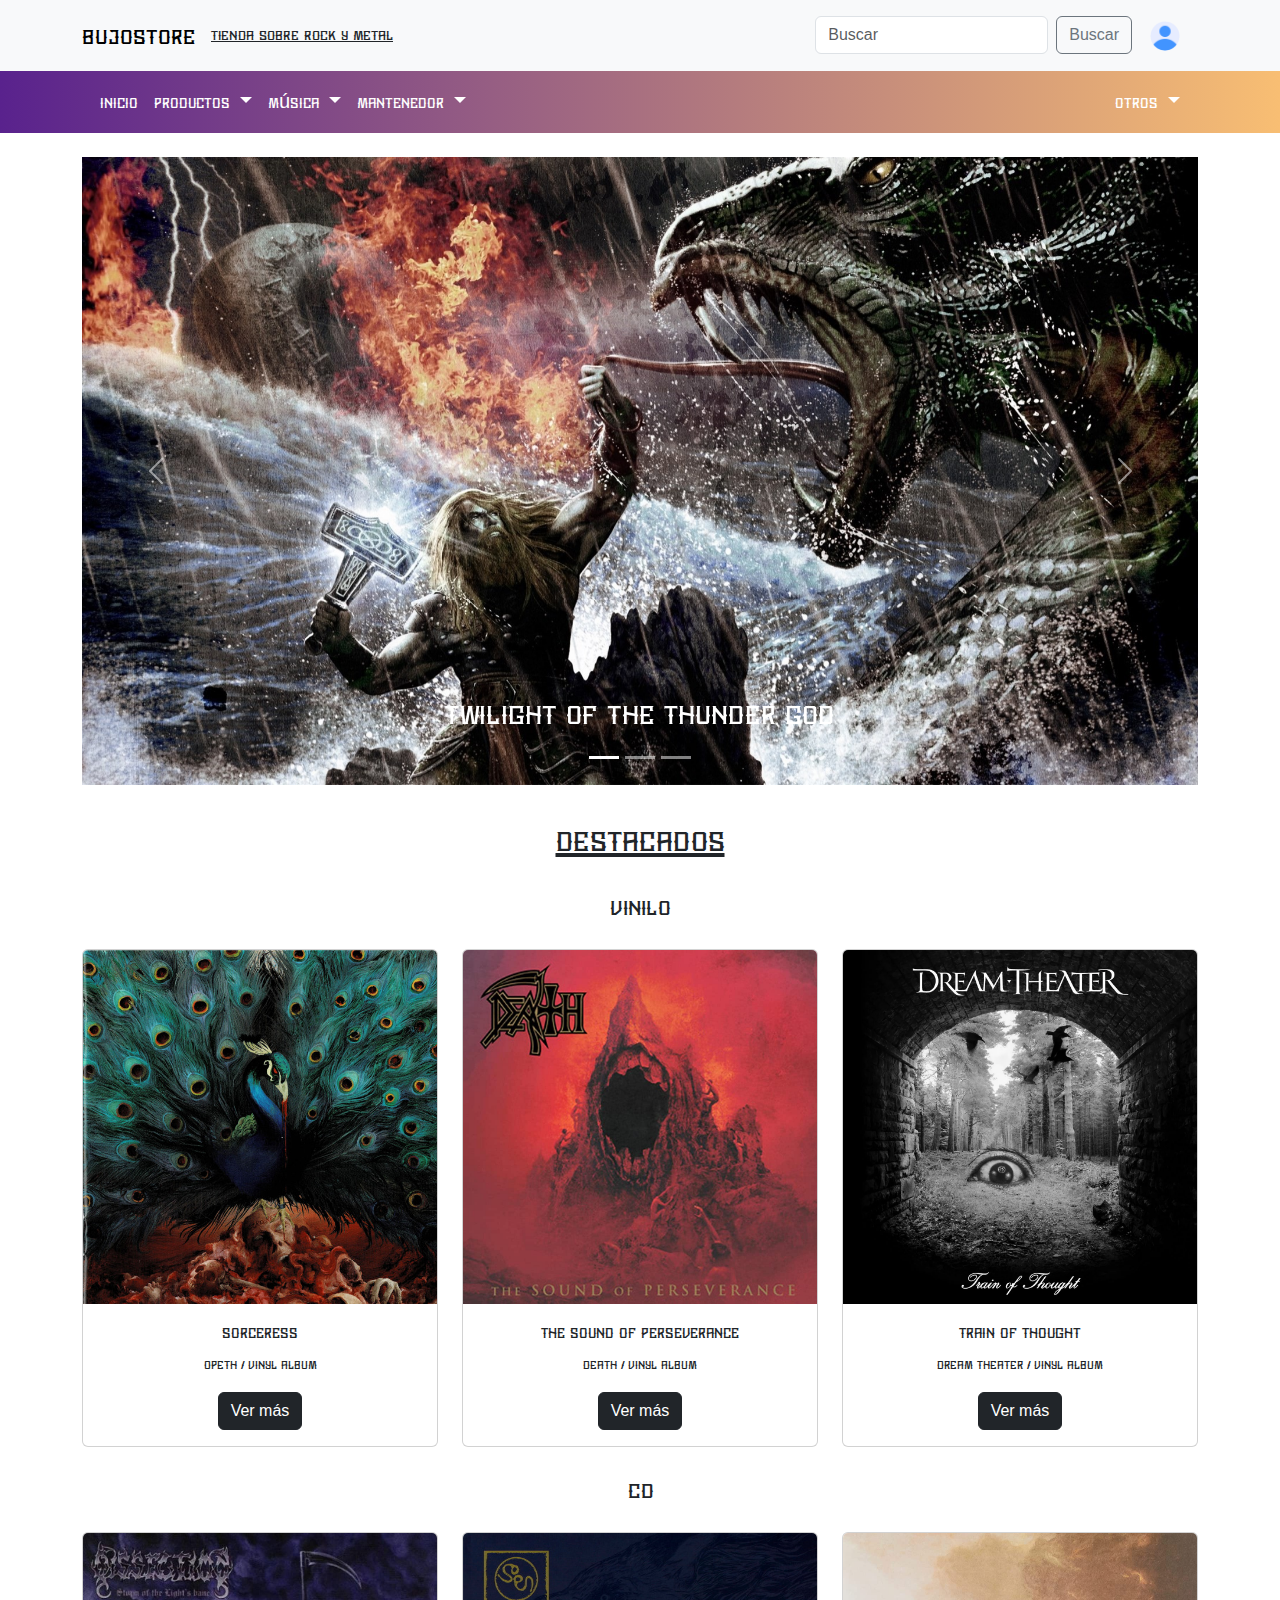
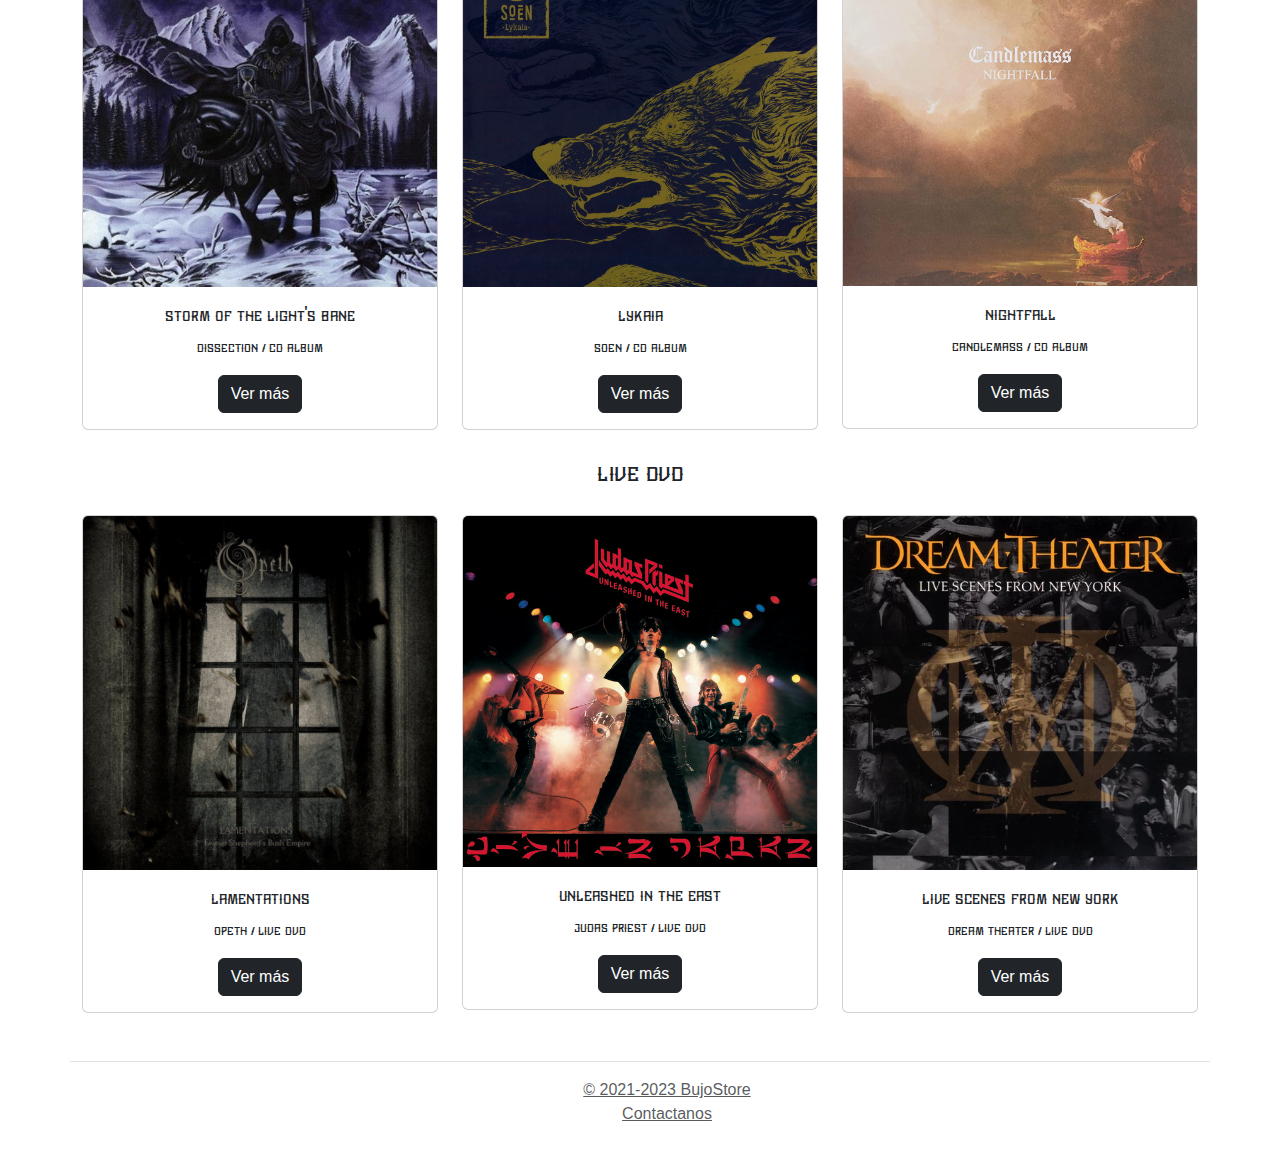
<file: mainpage/index.html>
<!DOCTYPE html>
<html lang="es">

<head>
    <meta charset="UTF-8">
    <meta name="viewport" content="width=device-width, initial-scale=1">
    <title>BujoStore</title>
    <link rel="stylesheet" href="../CSS/resources/bootstrap-5.3.0-alpha3-dist/css/bootstrap.min.css">
    <link rel="stylesheet" href="../CSS/index.css">
</head>

<body>
    <!-- Navbar Superior-->
    <nav class="navbar navbar-expand-lg navbar-light bg-light" style="font-size: 14px;">
        <div class="container">
            <a class="navbar-brand" style="font-size: 30px; font-style: bold;" href="">BujoStore</a>
            <span class="custom-navbar-font underlined ">Tienda sobre Rock y Metal</span>
            <button class="navbar-toggler" type="button" data-bs-toggle="collapse" data-bs-target="#navbarNav"
                aria-controls="navbarNav" aria-expanded="false" aria-label="Toggle navigation">
                <span class="navbar-toggler-icon"></span>
            </button>
            <div class="collapse navbar-collapse" id="navbarNav">
                <ul class="navbar-nav flex-grow-1">
                </ul>
                <form class="d-flex ml-auto">
                    <input class="form-control me-2 custom-button d-inline" type="search" placeholder="Buscar"
                        aria-label="Buscar">
                    <button class="btn btn-outline-secondary custom-button d-inline" type="submit">Buscar</button>
                </form>
                <ul class="navbar-nav">
                    <li class="nav-item">
                        <a class="nav-link" href="#">
                            <img src="../views/images/pfp/user.png" alt="Perfil" class="profile-image d-inline">
                        </a>
                    </li>
                </ul>
            </div>
        </div>
    </nav>
    <!-- Navbar Inferior -->
    <nav class="navbar navbar-expand-lg navbar-dark sticky-top bg-custom">
        <div class="container">
            <button class="navbar-toggler" type="button" data-bs-toggle="collapse" data-bs-target="#navbarNav"
                aria-controls="navbarNav" aria-expanded="false" aria-label="Toggle navigation">
                <span class="navbar-toggler-icon"></span>
            </button>
            <div class="collapse navbar-collapse" id="navbarNav">
                <ul class="navbar-nav navbar-nav-container">
                    <li class="nav-item">
                        <a class="nav-link text-white" href="../mainpage/index.html">Inicio</a>
                    </li>
                    <li class="nav-item dropdown">
                        <a class="nav-link dropdown-toggle text-white" href="#" id="navbarDropdown1" role="button"
                            data-bs-toggle="dropdown" aria-expanded="false">
                            Productos
                        </a>
                        <ul class="custom-button dropdown-menu" aria-labelledby="navbarDropdown1">
                            <li><a class="dropdown-item" href="#">Vestimenta</a></li>
                            <li><a class="dropdown-item" href="#">Posters</a></li>
                            <li><a class="dropdown-item" href="#">Pins</a></li>
                        </ul>
                    </li>
                    <li class="nav-item dropdown">
                        <a class="nav-link dropdown-toggle text-white" href="#" id="navbarDropdown2" role="button"
                            data-bs-toggle="dropdown" aria-expanded="false">
                            Música
                        </a>
                        <ul class="custom-button dropdown-menu" aria-labelledby="navbarDropdown2">
                            <li><a class="dropdown-item" href="#">Vinilos</a></li>
                            <li><a class="dropdown-item" href="#">CD</a></li>
                            <li><a class="dropdown-item" href="#">Banda Sonora Digital</a></li>
                        </ul>
                    </li>
                    <li class="nav-item dropdown">
                        <a class="nav-link dropdown-toggle text-white" href="#" id="navbarDropdown2" role="button"
                            data-bs-toggle="dropdown" aria-expanded="false">
                            Mantenedor
                        </a>
                        <ul class="custom-button dropdown-menu" aria-labelledby="navbarDropdown2">
                            <li><a class="dropdown-item" href="../maintainer/product/createProduct.html">Crear</a></li>
                            <li><a class="dropdown-item" href="../maintainer/product/editProduct.html">Editar</a></li>
                            <li><a class="dropdown-item" href="../maintainer/product/listProduct.html">Listar</a></li>
                        </ul>
                    </li>
                </ul>
                <ul class="navbar-nav ms-auto">
                    <li class="nav-item dropdown">
                        <a class="nav-link dropdown-toggle text-white" href="#" id="navbarDropdown3" role="button"
                            data-bs-toggle="dropdown" aria-expanded="false">
                            Otros
                        </a>
                        <ul class="custom-button dropdown-menu" aria-labelledby="navbarDropdown3">
                            <li><a class="dropdown-item" href="https://github.com/JenAkeru">Contactanos</a></li>
                            <li><a class="dropdown-item" href="https://github.com/JenAkeru">Soporte Técnico </a></li>
                        </ul>
                    </li>
                </ul>
            </div>
        </div>
    </nav>



    <!-- Contenido principal -->
    <div class="mt-4">
        <main class="col-md-auto ms-sm-auto px-md-4">
            <div class="container">
                <div class="row mt-1">
                    <!-- Carousel -->
                    <div id="carouselExampleIndicators" class="carousel slide carousel-container"
                        data-bs-ride="carousel">
                        <div class="carousel-indicators">
                            <button type="button" data-bs-target="#carouselExampleIndicators" data-bs-slide-to="0"
                                class="active" aria-current="true" aria-label="Slide 1"></button>
                            <button type="button" data-bs-target="#carouselExampleIndicators" data-bs-slide-to="1"
                                aria-label="Slide 2"></button>
                            <button type="button" data-bs-target="#carouselExampleIndicators" data-bs-slide-to="2"
                                aria-label="Slide 3"></button>
                        </div>
                        <div class="carousel-inner">
                            <div class="carousel-item active">
                                <img src="../views/images/carousel/512395.png" class="d-block w-100" alt="...">
                            </div>
                            <div class="carousel-caption d-none d-md-block">
                                <a href="https://github.com/JenAkeru" class="link-no-style">
                                    <h5>Twilight of the Thunder God</h5>
                                </a>
                            </div>
                            <div class="carousel-item">
                                <img src="../views/images/carousel/c2SFkFiPORC_CD3157321.png" class="d-block w-100"
                                    alt="...">
                                <div class="carousel-caption d-none d-md-block">
                                    <a href="https://github.com/JenAkeru" class="link-no-style">
                                        <h5>Dethroned & Uncrowned</h5>
                                    </a>
                                </div>
                            </div>
                            <div class="carousel-item">
                                <img src="../views/images/carousel/714079.png" class="d-block w-100" alt="...">
                                <div class="carousel-caption d-none d-md-block">
                                    <a href="https://github.com/JenAkeru" class="link-no-style">
                                        <h5>Koloss</h5>
                                    </a>
                                </div>
                            </div>
                        </div>
                        <button class="carousel-control-prev" type="button" data-bs-target="#carouselExampleIndicators"
                            data-bs-slide="prev">
                            <span class="carousel-control-prev-icon" aria-hidden="true"></span>
                            <span class="visually-hidden">Previous</span>
                        </button>
                        <button class="carousel-control-next" type="button" data-bs-target="#carouselExampleIndicators"
                            data-bs-slide="next">
                            <span class="carousel-control-next-icon" aria-hidden="true"></span>
                            <span class="visually-hidden">Next</span>
                        </button>
                    </div>
                    <!-- Cards -->
                    <div class="col text-center">
                        <h2 class="underlined">Destacados</h2>
                        <h3>Vinilo</h3>
                        <div class="row">
                            <div class="col-lg-4 mb-4">
                                <div class="card">
                                    <img src="../views/images/productos/R-8982774-1580241357-9509.png"
                                        class="card-img-top" alt="Producto 1">
                                    <div class="card-body">
                                        <h5 class="card-title custom-font">Sorceress</h5>
                                        <p class="card-text custom-font">Opeth / Vinyl Album</p>
                                        <button class="btn btn-dark custom-button">Ver más</button>
                                    </div>
                                </div>
                            </div>
                            <div class="col-lg-4 mb-4">
                                <div class="card">
                                    <img src="../views/images/productos/711DDN4x3UL._UF1000,1000_QL80_.jpg"
                                        class="card-img-top" alt="Producto 2">
                                    <div class="card-body">
                                        <h5 class="card-title custom-font">The Sound of Perseverance</h5>
                                        <p class="card-text custom-font">Death / Vinyl Album</p>
                                        <button class="btn btn-dark custom-button">Ver más</button>
                                    </div>
                                </div>
                            </div>
                            <div class="col-lg-4 mb-4">
                                <div class="card">
                                    <img src="../views/images/productos/81OlHreGYZL._SL1200_.png" class="card-img-top"
                                        alt="Producto 3">
                                    <div class="card-body">
                                        <h5 class="card-title custom-font">Train of Thought</h5>
                                        <p class="card-text custom-font">Dream Theater / Vinyl album</p>
                                        <button class="btn btn-dark custom-button">Ver más</button>
                                    </div>
                                </div>
                            </div>
                            <div class="col text-center">
                                <h3>CD</h3>
                                <div class="row">
                                    <div class="col-lg-4 mb-4">
                                        <div class="card">
                                            <img src="../views/images/productos/dissection.png" class="card-img-top"
                                                alt="Producto 4">
                                            <div class="card-body">
                                                <h5 class="card-title custom-font">Storm of the Light's Bane</h5>
                                                <p class="card-text custom-font">Dissection / CD Album</p>
                                                <button class="btn btn-dark custom-button">Ver más</button>
                                            </div>
                                        </div>
                                    </div>
                                    <div class="col-lg-4 mb-4">
                                        <div class="card">
                                            <img src="../views/images/productos/lykaia.png" class="card-img-top"
                                                alt="Producto 5">
                                            <div class="card-body">
                                                <h5 class="card-title custom-font">Lykaia</h5>
                                                <p class="card-text custom-font">Soen / CD Album</p>
                                                <button class="btn btn-dark custom-button">Ver más</button>
                                            </div>
                                        </div>
                                    </div>
                                    <div class="col-lg-4 mb-4">
                                        <div class="card">
                                            <img src="../views/images/productos/nightfall.png" class="card-img-top"
                                                alt="Producto 6">
                                            <div class="card-body">
                                                <h5 class="card-title custom-font">Nightfall</h5>
                                                <p class="card-text custom-font">Candlemass / CD Album</p>
                                                <button class="btn btn-dark custom-button">Ver más</button>
                                            </div>
                                        </div>
                                    </div>
                                    <div class="col text-center">
                                        <h3>LIVE DVD</h3>
                                        <div class="row">
                                            <div class="col-lg-4 mb-4">
                                                <div class="card">
                                                    <img src="../views/images/productos/lamentations.png"
                                                        class="card-img-top" alt="Producto 7">
                                                    <div class="card-body">
                                                        <h5 class="card-title custom-font">Lamentations</h5>
                                                        <p class="card-text custom-font">Opeth / Live DVD</p>
                                                        <button class="btn btn-dark custom-button">Ver más</button>
                                                    </div>
                                                </div>
                                            </div>
                                            <div class="col-lg-4 mb-4">
                                                <div class="card">
                                                    <img src="../views/images/productos/unleashed.png"
                                                        class="card-img-top" alt="Producto 8">
                                                    <div class="card-body">
                                                        <h5 class="card-title custom-font">Unleashed in the East</h5>
                                                        <p class="card-text custom-font">Judas Priest / Live DVD</p>
                                                        <button class="btn btn-dark custom-button">Ver más</button>
                                                    </div>
                                                </div>
                                            </div>
                                            <div class="col-lg-4 mb-4">
                                                <div class="card">
                                                    <img src="../views/images/productos/dt.png" class="card-img-top"
                                                        alt="Producto 9">
                                                    <div class="card-body">
                                                        <h5 class="card-title custom-font">Live Scenes from New York
                                                        </h5>
                                                        <p class="card-text custom-font">Dream Theater / Live DVD</p>
                                                        <button class="btn btn-dark custom-button">Ver más</button>
                                                    </div>
                                                </div>

                                            </div>
                                        </div>
                                    </div>
                                    <!-- Footer -->
                                    <footer
                                        class="d-flex flex-wrap justify-content-between align-items-center py-3 my-4 border-top">
                                        <div class="col-md-4 d-flex align-items-center custom-footer-font">
                                            <a href="/" class="mb-3 me-4 mb-md-0 text-muted text-decoration-none lh-1">
                                                <svg class="bi" width="30" height="24">
                                                    <use xlink:href="#bootstrap"></use>
                                                </svg>
                                            </a>
                                            <div class="flex-grow-1">
                                                <a class="mb-3 mb-md-0 text-muted">© 2021-2023 BujoStore</a>
                                                <nav>
                                                    <nav>
                                                    </nav>
                                                </nav>
                                                <a href="https://github.com/JenAkeru"
                                                    class="text-muted ms-auto">Contactanos</a>
                                            </div>
                                        </div>
                                    </footer>
        </main>
    </div>
    </div>
    </div>
    </div>


    <script src="https://cdnjs.cloudflare.com/ajax/libs/bootstrap/5.0.1/js/bootstrap.bundle.min.js"></script>
</body>

</html>
</file>
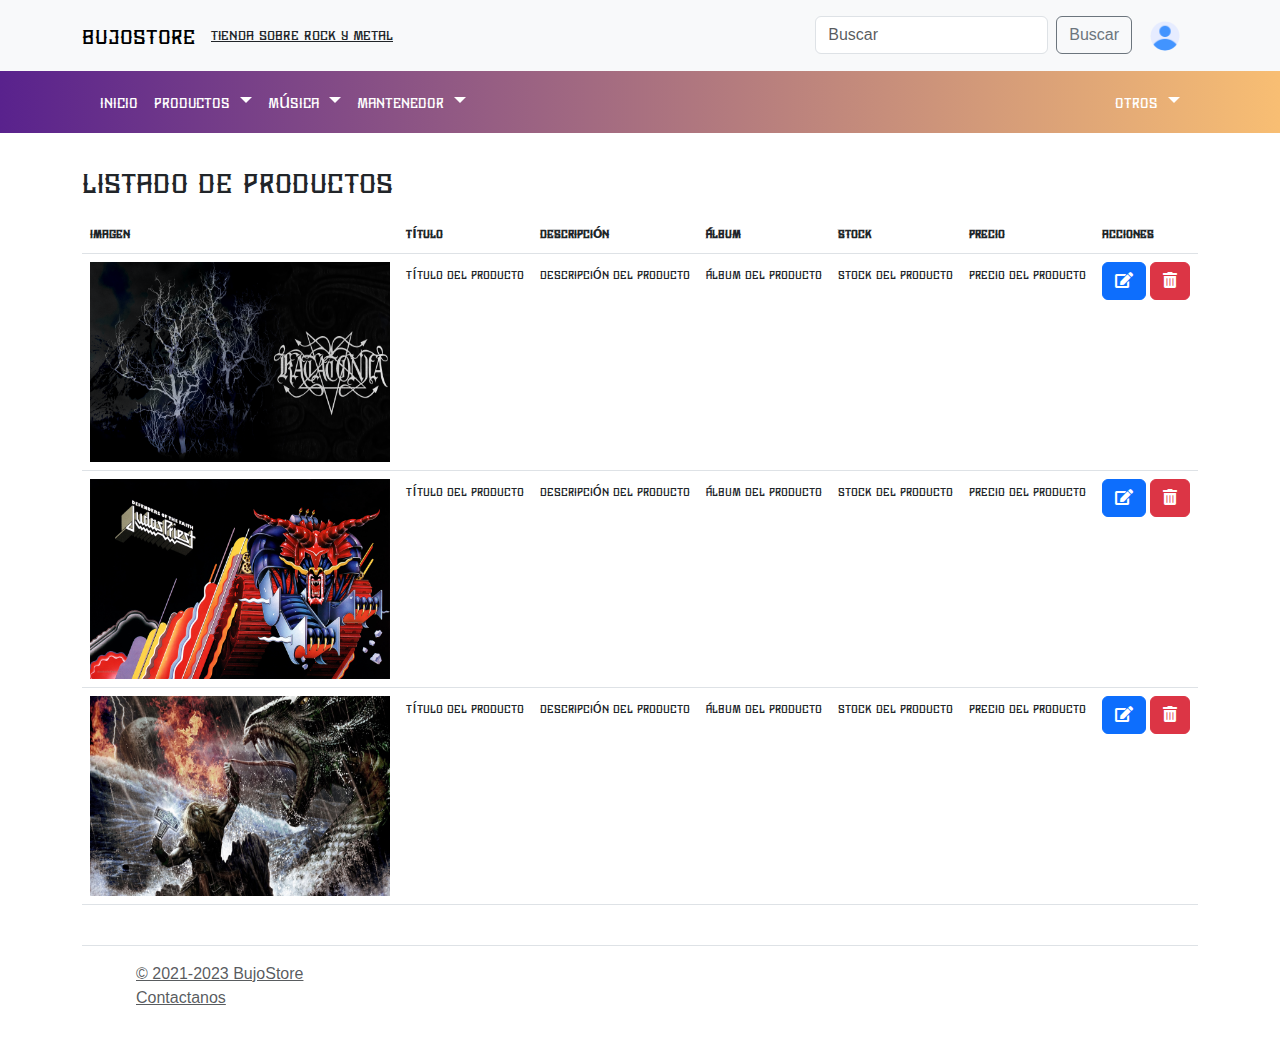
<file: maintainer/product/listProduct.html>
<!DOCTYPE html>
<html lang="es">

<head>
    <meta charset="UTF-8">
    <meta name="viewport" content="width=device-width, initial-scale=1">
    <title>BujoStore</title>
    <link rel="stylesheet" href="../../CSS/resources/bootstrap-5.3.0-alpha3-dist/css/bootstrap.min.css">
    <link rel="stylesheet" href="../../CSS/index.css">
    <link rel="stylesheet" href="https://cdnjs.cloudflare.com/ajax/libs/font-awesome/5.15.3/css/all.min.css">
</head>

<body>
    <!-- Navbar Superior-->
    <nav class="navbar navbar-expand-lg navbar-light bg-light" style="font-size: 14px;">
        <div class="container">
            <a class="navbar-brand" style="font-size: 30px; font-style: bold;" href="">BujoStore</a>
            <span class="custom-navbar-font underlined ">Tienda sobre Rock y Metal</span>
            <button class="navbar-toggler" type="button" data-bs-toggle="collapse" data-bs-target="#navbarNav"
                aria-controls="navbarNav" aria-expanded="false" aria-label="Toggle navigation">
                <span class="navbar-toggler-icon"></span>
            </button>
            <div class="collapse navbar-collapse" id="navbarNav">
                <ul class="navbar-nav flex-grow-1">
                </ul>
                <form class="d-flex ml-auto">
                    <input class="form-control me-2 custom-button d-inline" type="search" placeholder="Buscar"
                        aria-label="Buscar">
                    <button class="btn btn-outline-secondary custom-button d-inline" type="submit">Buscar</button>
                </form>
                <ul class="navbar-nav">
                    <li class="nav-item">
                        <a class="nav-link" href="#">
                            <img src="../../views/images/pfp/user.png" alt="Perfil" class="profile-image d-inline">
                        </a>
                    </li>
                </ul>
            </div>
        </div>
    </nav>
    <!-- Navbar Inferior -->
    <nav class="navbar navbar-expand-lg navbar-dark sticky-top bg-custom">
        <div class="container">
            <button class="navbar-toggler" type="button" data-bs-toggle="collapse" data-bs-target="#navbarNav"
                aria-controls="navbarNav" aria-expanded="false" aria-label="Toggle navigation">
                <span class="navbar-toggler-icon"></span>
            </button>
            <div class="collapse navbar-collapse" id="navbarNav">
                <ul class="navbar-nav navbar-nav-container">
                    <li class="nav-item">
                        <a class="nav-link text-white" href="../../mainpage/index.html">Inicio</a>
                    </li>
                    <li class="nav-item dropdown">
                        <a class="nav-link dropdown-toggle text-white" href="#" id="navbarDropdown1" role="button"
                            data-bs-toggle="dropdown" aria-expanded="false">
                            Productos
                        </a>
                        <ul class="custom-button dropdown-menu" aria-labelledby="navbarDropdown1">
                            <li><a class="dropdown-item" href="#">Vestimenta</a></li>
                            <li><a class="dropdown-item" href="#">Posters</a></li>
                            <li><a class="dropdown-item" href="#">Pins</a></li>
                        </ul>
                    </li>
                    <li class="nav-item dropdown">
                        <a class="nav-link dropdown-toggle text-white" href="#" id="navbarDropdown2" role="button"
                            data-bs-toggle="dropdown" aria-expanded="false">
                            Música
                        </a>
                        <ul class="custom-button dropdown-menu" aria-labelledby="navbarDropdown2">
                            <li><a class="dropdown-item" href="#">Vinilos</a></li>
                            <li><a class="dropdown-item" href="#">CD</a></li>
                            <li><a class="dropdown-item" href="#">Banda Sonora Digital</a></li>
                        </ul>
                    </li>
                    <li class="nav-item dropdown">
                        <a class="nav-link dropdown-toggle text-white" href="#" id="navbarDropdown2" role="button"
                            data-bs-toggle="dropdown" aria-expanded="false">
                            Mantenedor
                        </a>
                        <ul class="custom-button dropdown-menu" aria-labelledby="navbarDropdown2">
                            <li><a class="dropdown-item" href="#">Crear</a></li>
                            <li><a class="dropdown-item" href="#">Editar</a></li>
                            <li><a class="dropdown-item" href="#">Listar</a></li>
                        </ul>
                    </li>
                </ul>
                <ul class="navbar-nav ms-auto">
                    <li class="nav-item dropdown">
                        <a class="nav-link dropdown-toggle text-white" href="#" id="navbarDropdown3" role="button"
                            data-bs-toggle="dropdown" aria-expanded="false">
                            Otros
                        </a>
                        <ul class="custom-button dropdown-menu" aria-labelledby="navbarDropdown3">
                            <li><a class="dropdown-item" href="https://github.com/JenAkeru">Contactanos</a></li>
                            <li><a class="dropdown-item" href="https://github.com/JenAkeru">Soporte Técnico </a></li>
                        </ul>
                    </li>
                </ul>
            </div>
        </div>
    </nav>
    <!-- Contenido principal -->
    <div class="mt-4">
        <main class="col-md-auto ms-sm-auto px-md-4">
            <div class="container">
                <div class="row mt-1">
                    <div class="container">
                        <h1>Listado de productos</h1>
                        <table class="table">
                            <thead>
                                <tr>
                                    <th>Imagen</th>
                                    <th>Título</th>
                                    <th>Descripción</th>
                                    <th>Álbum</th>
                                    <th>Stock</th>
                                    <th>Precio</th>
                                    <th>Acciones</th>
                                </tr>
                            </thead>
                            <tbody>
                                <tr>
                                    <td><img src="../../views/images/carousel/c2SFkFiPORC_CD3157321.png"
                                            alt="Vista previa" style="width: 300px; height: 200px;"></td>
                                    <td>Título del producto</td>
                                    <td>Descripción del producto</td>
                                    <td>Álbum del producto</td>
                                    <td>Stock del producto</td>
                                    <td>Precio del producto</td>
                                    <td>
                                        <a href="#" class="btn btn-primary"><i class="fas fa-edit"></i></a>
                                        <a href="#" class="btn btn-danger"><i class="fas fa-trash-alt"></i></a>
                                    </td>
                                </tr>
                                <!-- Agrega más filas para cada producto -->
                                <tr>
                                    <td><img src="../../views/images/carousel/304584.png" alt="Vista previa"
                                            style="width: 300px; height: 200px;"></td>
                                    <td>Título del producto</td>
                                    <td>Descripción del producto</td>
                                    <td>Álbum del producto</td>
                                    <td>Stock del producto</td>
                                    <td>Precio del producto</td>
                                    <td>
                                        <a href="#" class="btn btn-primary"><i class="fas fa-edit"></i></a>
                                        <a href="#" class="btn btn-danger"><i class="fas fa-trash-alt"></i></a>
                                    </td>
                                </tr>
                                <tr>
                                    <td><img src="../../views/images/carousel/512395.png" alt="Vista previa"
                                            style="width: 300px; height: 200px;"></td>
                                    <td>Título del producto</td>
                                    <td>Descripción del producto</td>
                                    <td>Álbum del producto</td>
                                    <td>Stock del producto</td>
                                    <td>Precio del producto</td>
                                    <td>
                                        <a href="#" class="btn btn-primary"><i class="fas fa-edit"></i></a>
                                        <a href="#" class="btn btn-danger"><i class="fas fa-trash-alt"></i></a>
                                    </td>
                                </tr>
                            </tbody>
                        </table>
                    </div>
                </div>
                <!-- Footer -->
                <footer class="d-flex flex-wrap justify-content-between align-items-center py-3 my-4 border-top">
                    <div class="col-md-4 d-flex align-items-center custom-footer-font">
                        <a href="/" class="mb-3 me-4 mb-md-0 text-muted text-decoration-none lh-1">
                            <svg class="bi" width="30" height="24">
                                <use xlink:href="#bootstrap"></use>
                            </svg>
                        </a>
                        <div class="flex-grow-1">
                            <a class="mb-3 mb-md-0 text-muted">© 2021-2023 BujoStore</a>
                            <nav>
                                <nav>
                                </nav>
                            </nav>
                            <a href="https://github.com/JenAkeru" class="text-muted ms-auto">Contactanos</a>
                        </div>
                    </div>
                </footer>
        </main>
    </div>
    </div>
    </div>
    </div>


    <script src="https://cdnjs.cloudflare.com/ajax/libs/bootstrap/5.0.1/js/bootstrap.bundle.min.js"></script>
</body>

</html>
</file>
<file: CSS/index.css>
/* Fuente */
@font-face {
    font-family: 'Montserrat';
    src: url(../views/fonts/Montserrat-Italic-VariableFont_wght.ttf);
}

@font-face {
    font-family: 'Jurasick';
    src: url(../views/fonts/Jurasick.ttf)
}

body {
    font-family: "Jurasick", sans-serif;
    /* Aquí puedes especificar la fuente deseada */
}

.custom-footer-font {
    font-family: "Franklin Gothic Medium", sans-serif;
}

/* Navbar */

.custom-button {
    font-family: "Franklin Gothic Medium", sans-serif;
}

.custom-navbar-font {
    font-family: "Jurasick", sans-serif;
    font-size: 19px;
}

@media (max-width: 576px) {
    .navbar {
        font-size: 35px;
        padding-top: 3px;
        padding-bottom: 3px;
    }
}

@media (min-width: 577px) and (max-width: 991px) {
    .navbar {
        font-size: 14px;
        padding-top: 5px;
        padding-bottom: 5px;
    }
}

.navbar-nav-container {
    display: flex;
    align-items: center;
}

.ml-auto {
    margin-left: auto;
}

.sticky-top {
    position: sticky;
    top: 0;
    z-index: 1020;
}

.bg-custom {
    background: linear-gradient(to right, #59228d, #f8be73);
}

.navbar-nav .nav-link {
    font-size: 20px;
    /* Aquí puedes ajustar el tamaño de fuente deseado */
}

.carousel-caption h5 {
    font-size: 38px;
    /* Aquí puedes especificar el tamaño de fuente deseado */
}

h2 {
    font-size: 40px;
}

h3 {
    font-size: 30px;
}

/* Asegura que el navbar siempre esté por encima del sidebar */
/* Navbar / Margenes */
.navbar-nav {
    padding-left: 10px;
    padding-right: 10px;
}

/* Estilo para la imagen de perfil */
.profile-image {
    width: 30px;
    height: 30px;
    border-radius: 50%;
    object-fit: cover;
}

/* Margen de elementos <h2 y h3*/
h2,
h3 {
    margin-bottom: 25px;
}

/* Underlined para una linea de texto*/
.underlined {
    text-decoration: underline;
}

h3 {
    font-style: bold;
}

/* Margen inferior del carrousel*/
.carousel-container {
    margin-bottom: 30px;
}

/* Footer */

.custom-footer-font {
    width: 100%;
}

@media (min-width: 768px) {
    .justify-content-md-end {
        justify-content: flex-end !important;
    }
}

/* Carousel textos sin estilo */

.link-no-style {
    text-decoration: none !important;
    color: rgb(255, 255, 255) !important;
}
</file>
